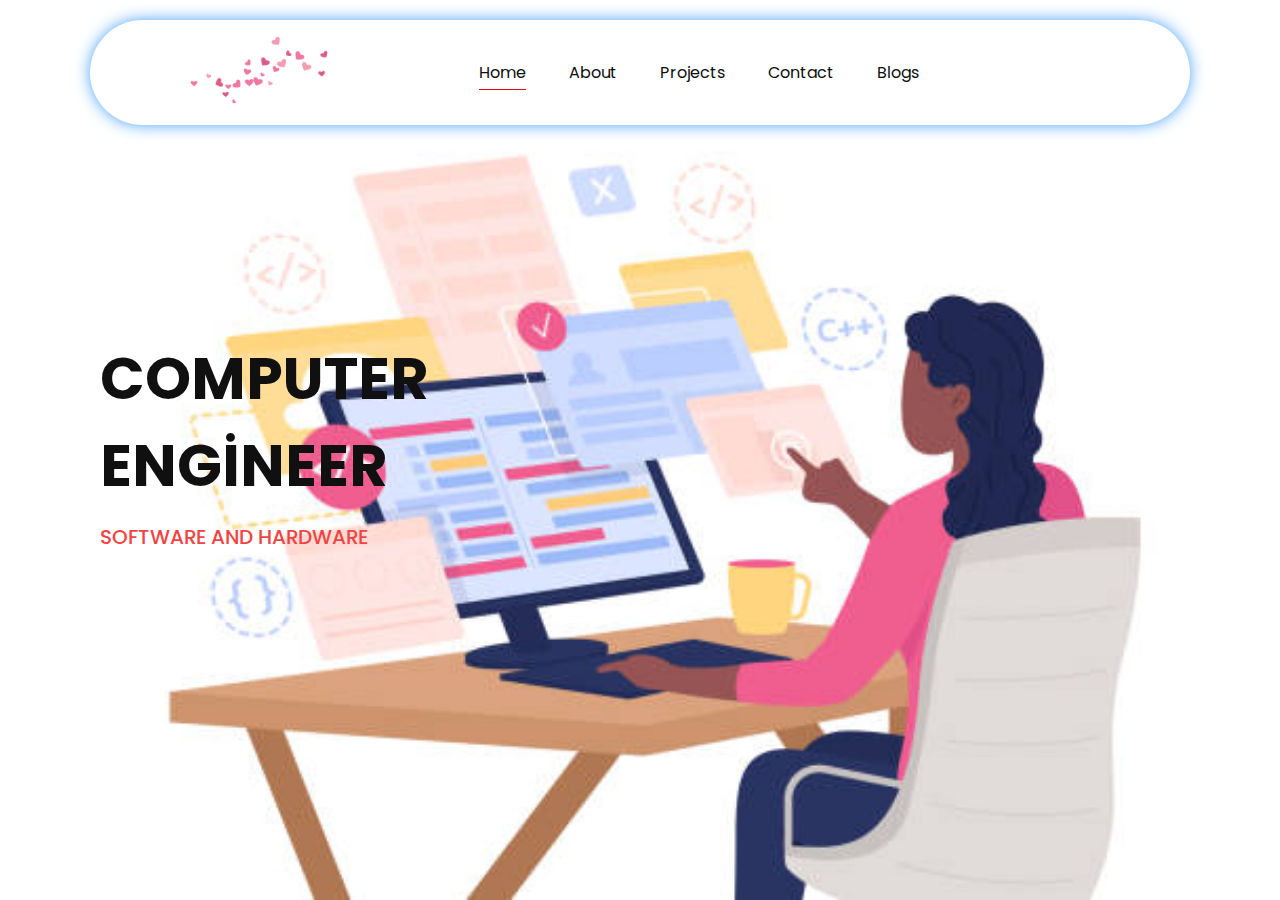
<file: my_website/index.html>
<!DOCTYPE html>
<html lang="en">
    <head>
        <meta charset="UTF-8">
        <meta name="viewport" 
        content="width=device-width, 
        initial-scale=1.0" />
        <link 
            rel="stylesheet" 
            href="https://cdnjs.cloudflare.com/ajax/libs/font-awesome/6.5.1/css/all.min.css" 
            integrity="sha512-DTOQO9RWCH3ppGqcWaEA1BIZOC6xxalwEsw9c2QQeAIftl+Vegovlnee1c9QX4TctnWMn13TZye+giMm8e2LwA==" 
            crossorigin="anonymous" 
            referrerpolicy="no-referrer" 
        />
        <title>MY PERSONAL WEBSITE</title>
        <link rel="stylesheet" href="styles/style.css">
    </head>
    
    <body>
        <!--! header section start -->

        <header class="header">
            <a href="#" class="anasayfa">
                <img src="images/heart.png" alt="anasayfa"  />
            </a>
            <nav class="navbar">
                <a href="index.html" class="active">Home</a>
                <a href="about.html">About</a>
                <a href="projects.html">Projects</a>
                <a href="contact.html">Contact</a>
                <a href="blogs.html">Blogs</a>
            </nav>
            <div class="buttons">
                <button>
                    <i class="fa-solid fa-magnifying-glass"></i>
                </button>
                <button>
                    <i class="fa-solid fa-bars"></i>
                </button>
            </div>
        </header>
        <!--! header section end -->

        <!--! home section start -->
        <section class="home">
            <div class="content">
                <h3>COMPUTER ENGİNEER</h3>
                <p>
                    SOFTWARE AND HARDWARE
                </p>
            </div>
        </section>

        <!--! home section end -->
    </body>
</html>
</file>
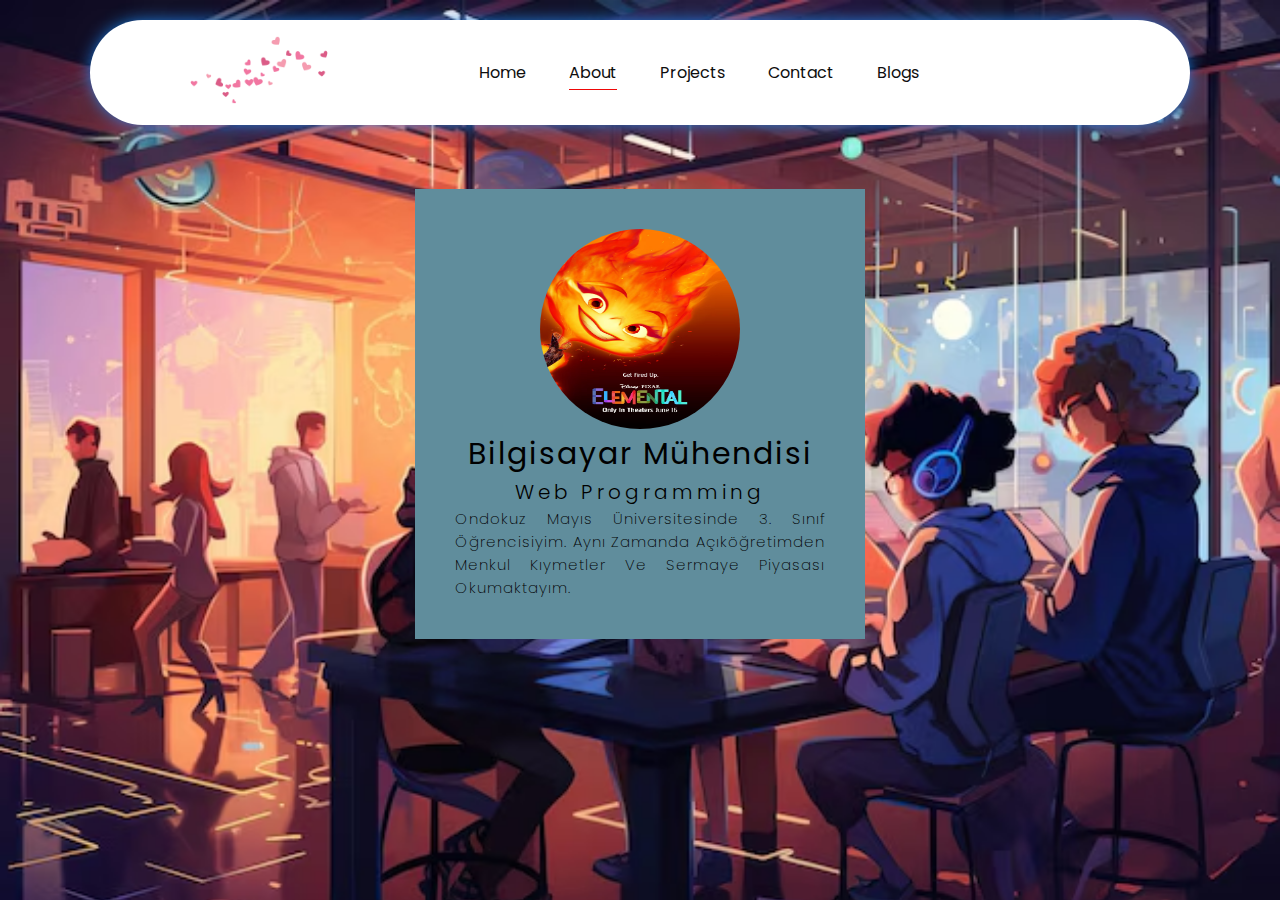
<file: my_website/about.html>
<!DOCTYPE html>
<html lang="en">
    <head>
        <meta charset="UTF-8">
        <meta name="viewport" 
        content="width=device-width, 
        initial-scale=1.0" />
        <link 
            rel="stylesheet" 
            href="https://cdnjs.cloudflare.com/ajax/libs/font-awesome/6.5.1/css/all.min.css" 
            integrity="sha512-DTOQO9RWCH3ppGqcWaEA1BIZOC6xxalwEsw9c2QQeAIftl+Vegovlnee1c9QX4TctnWMn13TZye+giMm8e2LwA==" 
            crossorigin="anonymous" 
            referrerpolicy="no-referrer" 
        />
        <title>MY PERSONAL WEBSITE</title>
        <link rel="stylesheet" href="styles/style_1.css">
    </head>
    
    <body>
        <!--! header section start -->

        <header class="header">
            <a href="#" class="anasayfa">
                <img src="images/heart.png" alt="anasayfa"  />
            </a>
            <nav class="navbar">
                <a href="index.html">Home</a>
                <a href="about.html" class="active">About</a>
                <a href="projects.html">Projects</a>
                <a href="contact.html">Contact</a>
                <a href="blogs.html">Blogs</a>
            </nav>
            <div class="buttons">
                <button>
                    <i class="fa-solid fa-magnifying-glass"></i>
                </button>
                <button>
                    <i class="fa-solid fa-bars"></i>
                </button>
            </div>
        </header>
        <!--! header section end -->

        <div class="box">
            <img src="images/elemental.png" alt="">
            <h1> Bilgisayar Mühendisi </h1>
            <h5>Web Programming</h5>
            <p>
                Ondokuz Mayıs Üniversitesinde 3. sınıf öğrencisiyim.
                Aynı zamanda açıköğretimden Menkul Kıymetler ve Sermaye Piyasası okumaktayım.
            </p>
        </div>
        <!--! home section start -->


        <!--! home section end -->
    </body>
</html>
</file>
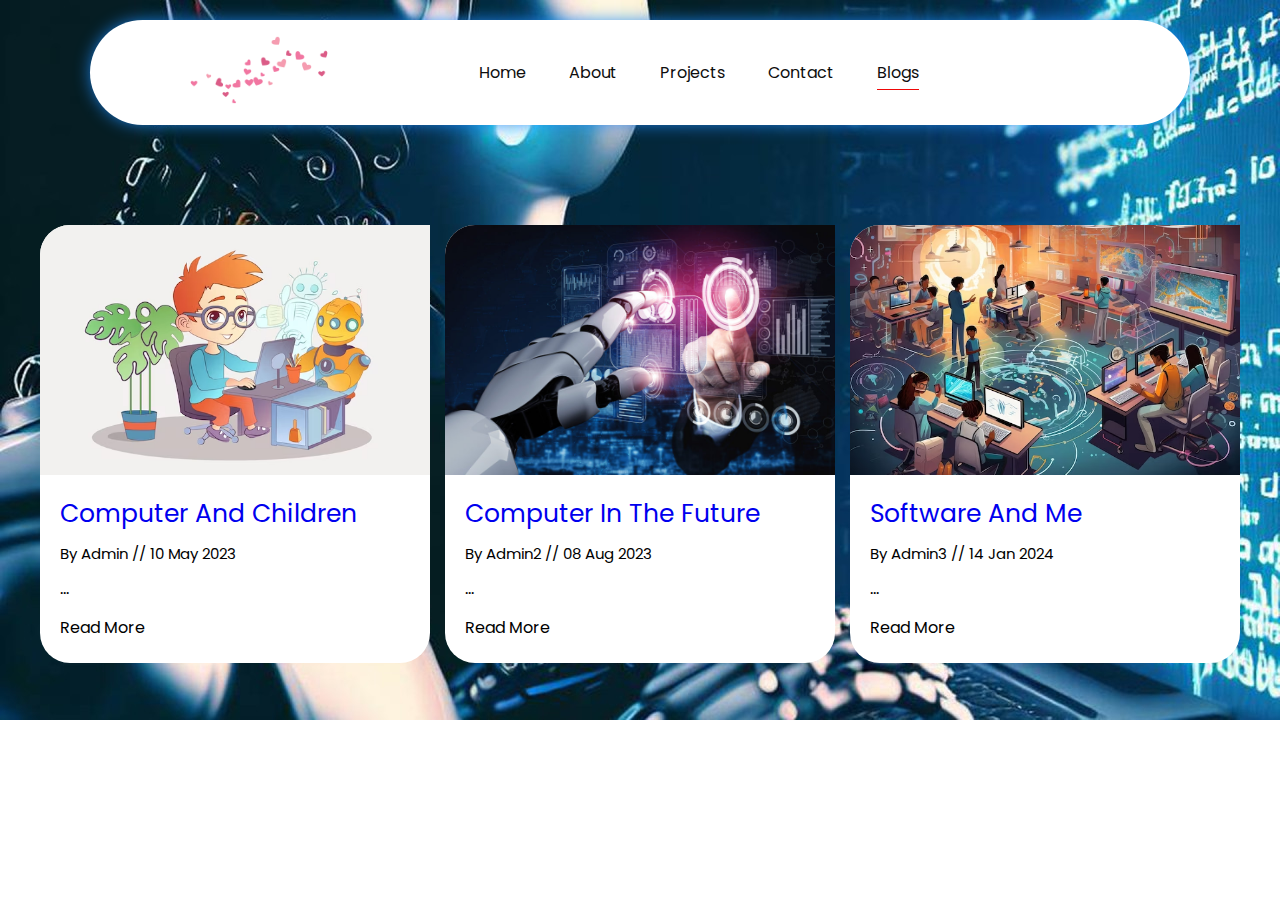
<file: my_website/blogs.html>
<!DOCTYPE html>
<html lang="en">
    <head>
        <meta charset="UTF-8">
        <meta name="viewport" 
        content="width=device-width, 
        initial-scale=1.0" />
        <link 
            rel="stylesheet" 
            href="https://cdnjs.cloudflare.com/ajax/libs/font-awesome/6.5.1/css/all.min.css" 
            integrity="sha512-DTOQO9RWCH3ppGqcWaEA1BIZOC6xxalwEsw9c2QQeAIftl+Vegovlnee1c9QX4TctnWMn13TZye+giMm8e2LwA==" 
            crossorigin="anonymous" 
            referrerpolicy="no-referrer" 
        />
        <title>MY PERSONAL WEBSITE</title>
        <link rel="stylesheet" href="styles/style_2.css">
    </head>
    
    <body>
        <!--! header section start -->

        <header class="header">
            <a href="#" class="anasayfa">
                <img src="images/heart.png" alt="anasayfa"  />
            </a>
            <nav class="navbar">
                <a href="index.html">Home</a>
                <a href="about.html">About</a>
                <a href="projects.html">Projects</a>
                <a href="contact.html">Contact</a>
                <a href="blogs.html" class="active">Blogs</a>
            </nav>
            <div class="buttons">
                <button>
                    <i class="fa-solid fa-magnifying-glass"></i>
                </button>
                <button>
                    <i class="fa-solid fa-bars"></i>
                </button>
            </div>
        </header>
        <!--! header section end -->

        <!--! blogs section start -->

        <section class="blogs">
            <div class="box-container">
                <div class="box">
                    <div class="images">
                        <img src="images/computer_animated.png" alt="blog" />
                    </div>
                    <div class="content">
                        <a href="#" class="title">Computer and Children</a>
                        <span>by admin // 10 May 2023</span>
                        <p>...</p>
                        <a href="#" class="button">read more</a>
                    </div>
                </div>
                
                <div class="box">
                    <div class="images">
                        <img src="images/future_1.jpg" alt="blog" />
                    </div>
                    <div class="content">
                        <a href="#" class="title">Computer in the future</a>
                        <span>by admin2 // 08 Aug 2023</span>
                        <p>...</p>
                        <a href="#" class="button">read more</a>
                    </div>
                </div>
                
                <div class="box">
                    <div class="images">
                        <img src="images/future_3.png" alt="blog" />
                    </div>
                    <div class="content">
                        <a href="#" class="title">Software and Me</a>
                        <span>by admin3 // 14 Jan 2024</span>
                        <p>...</p>
                        <a href="#" class="button">read more</a>
                    </div>
                </div>
            </div>
        </section>

        <!--! blogs section end -->

    </body>
</html>
</file>
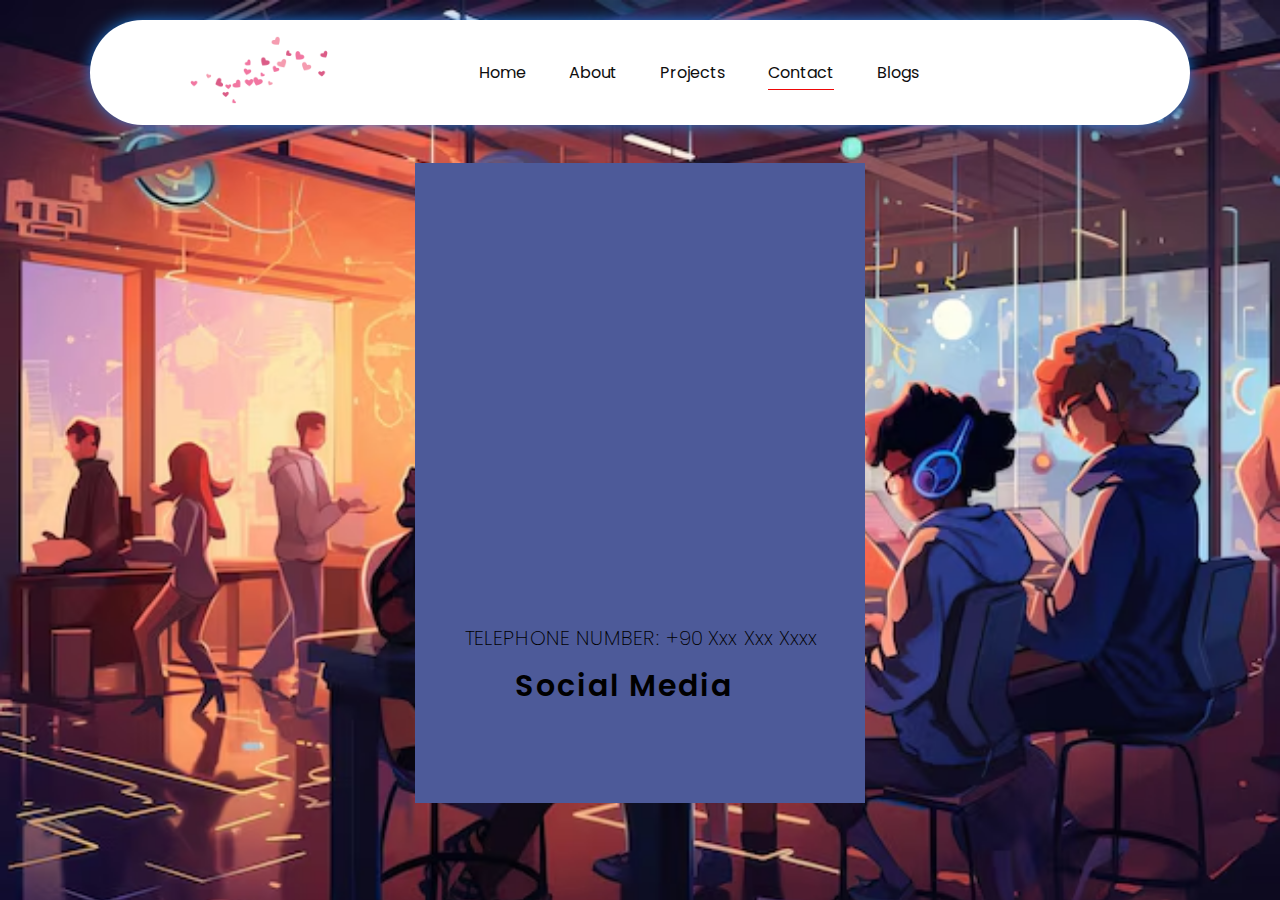
<file: my_website/contact.html>
<!DOCTYPE html>
<html lang="en">
    <head>
        <meta charset="UTF-8">
        <meta name="viewport" 
        content="width=device-width, 
        initial-scale=1.0" />
        <link 
            rel="stylesheet" 
            href="https://cdnjs.cloudflare.com/ajax/libs/font-awesome/6.5.1/css/all.min.css" 
            integrity="sha512-DTOQO9RWCH3ppGqcWaEA1BIZOC6xxalwEsw9c2QQeAIftl+Vegovlnee1c9QX4TctnWMn13TZye+giMm8e2LwA==" 
            crossorigin="anonymous" 
            referrerpolicy="no-referrer" 
        />
        <title>MY PERSONAL WEBSITE</title>
        <link rel="stylesheet" href="styles/style_1.css">
    </head>
    
    <body>
        <!--! header section start -->

        <header class="header">
            <a href="#" class="anasayfa">
                <img src="images/heart.png" alt="anasayfa"  />
            </a>
            <nav class="navbar">
                <a href="index.html">Home</a>
                <a href="about.html">About</a>
                <a href="projects.html">Projects</a>
                <a href="contact.html" class="active">Contact</a>
                <a href="blogs.html">Blogs</a>
            </nav>
            <div class="buttons">
                <button>
                    <i class="fa-solid fa-magnifying-glass"></i>
                </button>
                <button>
                    <i class="fa-solid fa-bars"></i>
                </button>
            </div>
        </header>
        <!--! header section end -->

        <!--! contact section start -->
        <section class="contact">
            <div class="column">
                <iframe 
                class="map"
                src="https://www.google.com/maps/embed?pb=!1m18!1m12!1m3!1d12509.471829155687!2d33.96545!3d38.386740450000005!2m3!1f0!2f0!3f0!3m2!1i1024!2i768!4f13.1!3m3!1m2!1s0x14d67a704649c763%3A0xa65fe16e8336799d!2sSomuncu%20Baba%2C%2068200%20Aksaray%20Merkez%2FAksaray!5e0!3m2!1str!2str!4v1710185695465!5m2!1str!2str" 
                width="600" 
                height="450" 
                style="border:0;" 
                allowfullscreen="" 
                loading="lazy" 
                referrerpolicy="no-referrer-when-downgrade">
                </iframe>
                
                <h1>TELEPHONE NUMBER: +90 xxx xxx xxxx</h1>
                <h3> Social Media </h3>
                <ul>
                    <li><a href="#"><i class="fa-brands fa-facebook-f"></i></a></li>
                    <li><a href="#"><i class="fa-brands fa-x-twitter"></i></a></li>
                    <li><a href="#"><i class="fa-brands fa-linkedin"></i></a></li>
                    <li><a href="#"><i class="fa-brands fa-github"></i></a></li>
                    <li><a href=""><i class="fa-brands fa-instagram"></i></a></li>
                </ul>

            </div>
        </section>

        <!--! contact section end -->
    </body>
</html>
</file>
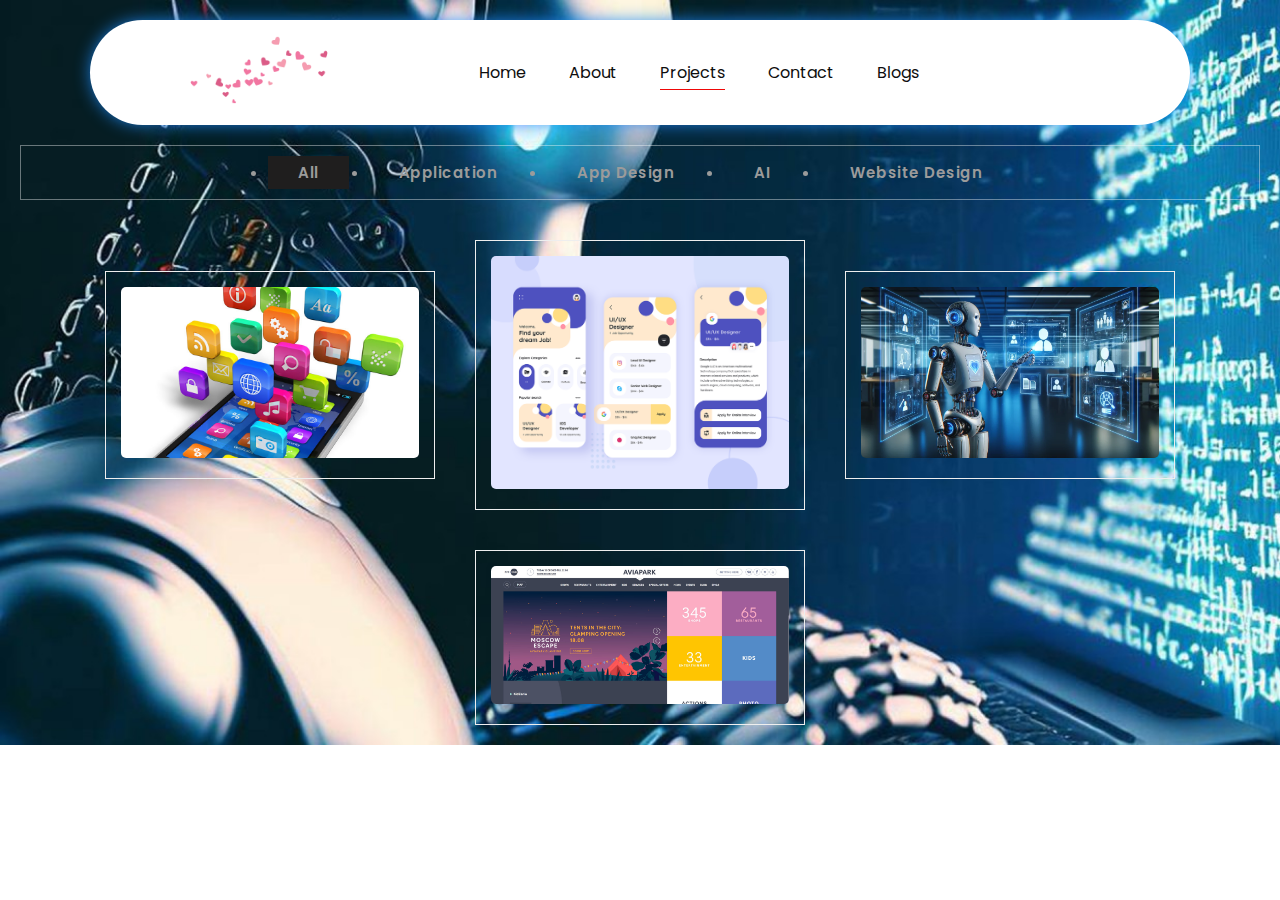
<file: my_website/projects.html>
<!DOCTYPE html>
<html lang="en">
    <head>
        <meta charset="UTF-8">
        <meta name="viewport" 
        content="width=device-width, 
        initial-scale=1.0" />
        <link 
            rel="stylesheet" 
            href="https://cdnjs.cloudflare.com/ajax/libs/font-awesome/6.5.1/css/all.min.css" 
            integrity="sha512-DTOQO9RWCH3ppGqcWaEA1BIZOC6xxalwEsw9c2QQeAIftl+Vegovlnee1c9QX4TctnWMn13TZye+giMm8e2LwA==" 
            crossorigin="anonymous" 
            referrerpolicy="no-referrer" 
        />
        <title>MY PERSONAL WEBSITE</title>
        <link rel="stylesheet" href="styles/style_2.css">
    </head>
    
    <body>
        <!--! header section start -->

        <header class="header">
            <a href="#" class="anasayfa">
                <img src="images/heart.png" alt="anasayfa"  />
            </a>
            <nav class="navbar">
                <a href="index.html">Home</a>
                <a href="about.html">About</a>
                <a href="projects.html" class="active">Projects</a>
                <a href="contact.html">Contact</a>
                <a href="blogs.html">Blogs</a>
            </nav>
            <div class="buttons">
                <button>
                    <i class="fa-solid fa-magnifying-glass"></i>
                </button>
                <button>
                    <i class="fa-solid fa-bars"></i>
                </button>
            </div>
        </header>
        <!--! header section end -->

        <!--! project section start -->

        <section class="project">
            <ul class="project-filter">
                <li class="list project-active">All</li>
                <li class="list">Application</li>
                <li class="list">App Design</li>
                <li class="list">AI</li>
                <li class="list">Website Design</li>
            </ul>
        </section>

        <div class="project-container">

            <a href="" class="project-box">
                <img src="images/app.jpg" alt="work">
            </a>

            <a href="" class="project-box">
                <img src="images/app design.png" alt="work">
            </a>

            <a href="" class="project-box">
                <img src="images/aı.png" alt="work">
            </a>

            <a href="" class="project-box">
                <img src="images/website_design.png" alt="work">
            </a>

        </div>

        <!--! project section start -->

    </body>
</html>
</file>
<file: my_website/styles/style.css>
@import url('https://fonts.googleapis.com/css2?family=Poppins:wght@100;200;300;400;500;600&display=swap');

:root{
    --main-color: #a5f8fc;
    --black-color: #0e0e0e;
    --red-color: #ef0808;
    --border: 0.1rem solid rgba(255, 255, 255, 0.4);
    
}


*{
    font-family: "Poppins", sans-serif;
    margin: 0;
    padding: 0;
    box-sizing: border-box;
    outline: none;
    border: none;
    text-decoration: none;
    text-transform: capitalize;
    transition: 0.2s ease;
}


/*! base html codes */

html{
    font-size: 62.5%;
    overflow-x: hidden;
    scroll-padding-top: 9rem;
    scroll-behavior: smooth;
}
.title{
    font-size: 1.25rem;
}



/* header start */

.header .anasayfa img{
    height: 10rem;
}

body{
    background-color: var(--main-color);
    height: 95vh;
}

.header{
    background-color: white;
    display: flex;
    align-items: center;
    justify-content: space-between;
    padding: 0 7%;
    margin: 2rem 7%;
    border-radius: 40rem;
    box-shadow: 0px 0px 17px -2px rgba(30, 139, 249, 1);
    position: sticky;
    top: 0;
    z-index: 1000;
}

.header .navbar a{
    margin: 0 2rem;
    font-size: 1.6rem;
    color: var(--black-color);
    border-bottom: 0.1rem solid transparent;
}

.header .navbar .active,
.header .navbar a:hover{
    border-color: var(--red-color);
    padding-bottom: 0.5rem;
}

.header .buttons button{
    cursor: pointer;
    font-size: 2.5rem;
    margin-left: 2rem;
    background-color: transparent;
}
/* header end */

/* home start */
.home{
    min-height: 100vh;
    display: flex;
    align-items: center;
    background: url(../images/computer_animation.png)
    no-repeat;
    background-size: cover;
    background-position: center;
    margin-top: -14.5rem;
}

.home .content h3{
    max-width: 60rem;
    color: rgb(15, 16, 15);
}

.home .content p{
    font-size: 2rem;
    font-weight: 500;
    line-height: 1.8;
    padding: 1rem 0;
    color: rgb(240, 68, 68);
}

.home .content{
    font-size: 5rem;
    margin-left: 10rem;
}
/* home end */
</file>
<file: my_website/styles/style_1.css>
@import url('https://fonts.googleapis.com/css2?family=Poppins:wght@100;200;300;400;500;600&display=swap');

:root{
    --main-color: #a5f8fc;
    --black-color: #0e0e0e;
    --red-color: #ef0808;
    --border: 0.1rem solid rgba(255, 255, 255, 0.4);
    --blue-color: #4d5a99;
    
}


*{
    font-family: "Poppins", sans-serif;
    margin: 0;
    padding: 0;
    box-sizing: border-box;
    outline: none;
    border: none;
    text-decoration: none;
    text-transform: capitalize;
    transition: 0.2s ease;
}


/*! base html codes */

html{
    font-size: 62.5%;
    overflow-x: hidden;
    scroll-padding-top: 9rem;
    scroll-behavior: smooth;
}
.title{
    font-size: 1.25rem;
}



/* header start */

.header .anasayfa img{
    height: 10rem;
}

body{
    background: url(../images/computer_science.png)
    no-repeat;
    background-size: cover;
}

.header{
    background-color: white;
    display: flex;
    align-items: center;
    justify-content: space-between;
    padding: 0 7%;
    margin: 2rem 7%;
    border-radius: 40rem;
    box-shadow: 0px 0px 17px -2px rgba(30, 139, 249, 1);
    position: sticky;
    top: 0;
    z-index: 1000;
}

.header .navbar a{
    margin: 0 2rem;
    font-size: 1.6rem;
    color: var(--black-color);
    border-bottom: 0.1rem solid transparent;
}

.header .navbar .active,
.header .navbar a:hover{
    border-color: var(--red-color);
    padding-bottom: 0.5rem;
}

.header .buttons button{
    cursor: pointer;
    font-size: 2.5rem;
    margin-left: 2rem;
    background-color: transparent;
}
/* header end */

/* home start */
.home{
    min-height: 100vh;
    display: flex;
    align-items: center;
    background: url(../images/images.png)
    no-repeat;
    background-size: cover;
    background-position: center;
    margin-top: -14.5rem;
}

.home .content h3{
    max-width: 60rem;
    color: rgb(15, 16, 15);
}

.home .content p{
    font-size: 2rem;
    font-weight: 500;
    line-height: 1.8;
    padding: 1rem 0;
    color: rgb(240, 68, 68);
}

.home .content{
    font-size: 5rem;
    margin-left: 10rem;
}
/* home end */

/* box start */

.box{
    width: 450px;
    background: #608d9c;
    padding: 40px;
    text-align: center;
    margin: auto;
    margin-top: 5%;
    color: #000;
    font-family: sans-serif;
}

.box img{
    border-radius: 50%;
    width: 200px;
    height: 200px;
    transition: 0.5s;
    cursor: pointer;
}

.box img:hover{
    transform: scale(0.9);
}

.box h1{
    font-size: 30px;
    letter-spacing: 2px;
    font-weight: 400;
    text-align: center;
}

.box h5{
    font-size: 20px;
    letter-spacing: 4px;
    font-weight: 300;
}

.box p{
    text-align: justify;
    font-size: 15px;
    letter-spacing: 1px;
    font-weight: 200;
}

/* box end */

/* contact start */

.contact .column{
    display: flex;
    background-color: var(--blue-color);
    flex-wrap: wrap;
    gap: 1rem;
    height: 640px;
    width: 450px;
    margin: auto;
    margin-top: 3%;
    color: #000;
    font-family: sans-serif;
}

.contact .column h1{
    font-size: 20px;
    letter-spacing: 0.1px;
    font-weight: 200;
    padding-left: 5rem;
}

.contact .column h3{
    font-size: 30px;
    letter-spacing: 2px;
    font-weight: 600;
    padding-left: 10rem;
}

.contact .column .ul{
    padding: 0;
    margin: 0;
}

.contact .column li{
    display: inline-block;
    margin: 10px;
    list-style: none;
}

.contact .column li a{
    color: aliceblue;
    font-size: 5rem;
    transition: all ease-in-out 250ms;
    padding-left: 2rem;
}

.contact .column li a:hover{
    color: darkgrey;
}

/* contact end */
</file>
<file: my_website/styles/style_2.css>
@import url('https://fonts.googleapis.com/css2?family=Poppins:wght@100;200;300;400;500;600&display=swap');

:root{
    --main-color: #a5f8fc;
    --black-color: #0e0e0e;
    --red-color: #ef0808;
    --border: 0.1rem solid rgba(255, 255, 255, 0.4);
    --blue-color: #4d5a99;
    
}


*{
    font-family: "Poppins", sans-serif;
    margin: 0;
    padding: 0;
    box-sizing: border-box;
    outline: none;
    border: none;
    text-decoration: none;
    text-transform: capitalize;
    transition: 0.2s ease;
}


/*! base html codes */

html{
    font-size: 62.5%;
    overflow-x: hidden;
    scroll-padding-top: 9rem;
    scroll-behavior: smooth;
}
.title{
    font-size: 1.25rem;
}



/* header start */

.header .anasayfa img{
    height: 10rem;
}

body{
    background: url(../images/future.jpg)
    no-repeat;
    background-size: cover;
}

.header{
    background-color: white;
    display: flex;
    align-items: center;
    justify-content: space-between;
    padding: 0 7%;
    margin: 2rem 7%;
    border-radius: 40rem;
    box-shadow: 0px 0px 17px -2px rgba(30, 139, 249, 1);
    position: sticky;
    top: 0;
    z-index: 1000;
}

.header .navbar a{
    margin: 0 2rem;
    font-size: 1.6rem;
    color: var(--black-color);
    border-bottom: 0.1rem solid transparent;
}

.header .navbar .active,
.header .navbar a:hover{
    border-color: var(--red-color);
    padding-bottom: 0.5rem;
}

.header .buttons button{
    cursor: pointer;
    font-size: 2.5rem;
    margin-left: 2rem;
    background-color: transparent;
}
/* header end */

/* home start */
.home{
    min-height: 100vh;
    display: flex;
    align-items: center;
    background: url(../images/images.png)
    no-repeat;
    background-size: cover;
    background-position: center;
    margin-top: -14.5rem;
}

.home .content h3{
    max-width: 60rem;
    color: rgb(15, 16, 15);
}

.home .content p{
    font-size: 2rem;
    font-weight: 500;
    line-height: 1.8;
    padding: 1rem 0;
    color: rgb(240, 68, 68);
}

.home .content{
    font-size: 5rem;
    margin-left: 10rem;
}
/* home end */

/* blog start */

.blogs .box-container{
    display: grid;
    grid-template-columns: repeat(auto-fit, minmax(30rem, 1fr));
    gap: 1.5rem;
    margin-top: 10rem;
    margin-left: 4rem;
    margin-right: 4rem;
}

.blogs .box-container .box{
    background-color: white;
    border-radius: 3rem;
}

.blogs .box-container .box .images{
    height: 25rem;
    overflow: hidden;
    width: 100%;
    border-top-left-radius: 3rem;
}

.blogs .box-container .box .images img{
    height: 100%;
    object-fit: cover;
    width: 100%;
}

.blogs .box-container .box:hover .images img{
    transform: scale(1.2);
}

.blogs .box-container .box .content{
    line-height: 1.5;
    padding: 2rem;
}

.blogs .box-container .box .content .title{
    font-size: 2.5rem;
}

.blogs .box-container .box .content span{
    display: block;
    padding-top: 1rem;
    font-size: 1.5rem;
}

.blogs .box-container .box .content p{
    font-size: 1.6rem;
    line-height: 1.8;
    color: black;
    padding: 1rem 0;
}

.blogs .box-container .box .content .button{
    font-size: 1.6rem;
    line-height: 1.8;
    color: black;
    padding: 1rem 0;
}

/* blogs end*/

/* projects start */

#project{
    display: flex;
    justify-content: center;
    flex-direction: column;
    margin: 50px 0px;
}

 .project-filter{
    display: flex;
    justify-content: center;
    align-items: center;
    border: 1px solid rgba(255, 255, 255, 0.4);
    flex-wrap: wrap;
    margin: 20px;
}

 .project-filter li{
    margin: 10px;
    padding: 5px 30px;
    color: #9b9b9b;
    font-size: 1.5rem;
    letter-spacing: 0.5px;
    font-weight: 600;
    cursor: pointer;
    user-select: none;
}

.project-container{
    display: flex;
    justify-content: center;
    align-items: center;
    flex-wrap: wrap;
    margin: auto;
    max-width: 1200px;
}

.project-box{
    width: 330px;
    padding: 15px;
    border: 1px solid #eeeeee;
    margin: 20px;
}
.project-box img{
    width: 100%;
    height: 100%;
    overflow: hidden;
    border-radius: 5px;
}

.project-active{
    background-color: rgb(31, 30, 30);
}
/* projects end */
</file>
